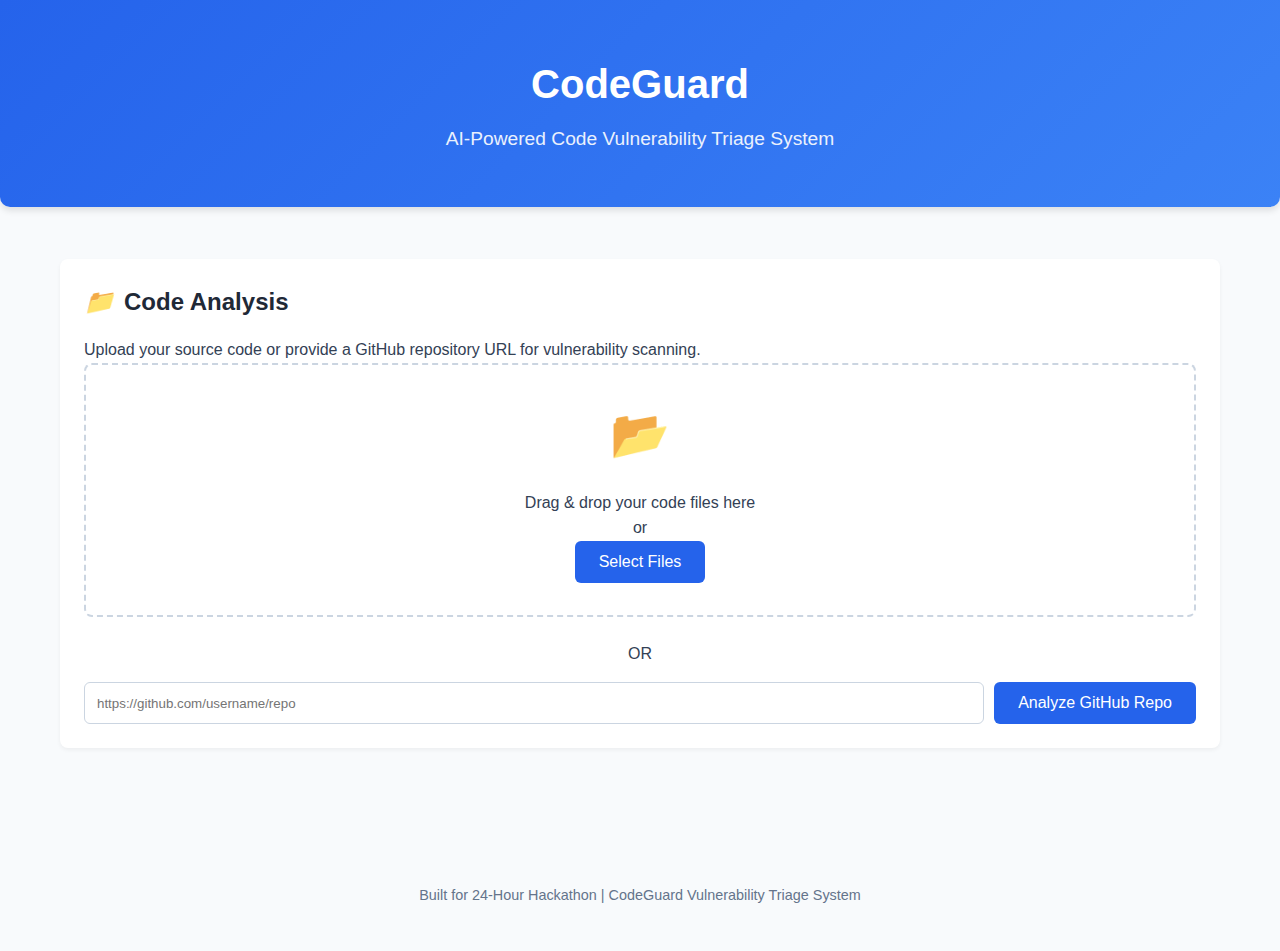
<file: index.html>
<!DOCTYPE html>
<html lang="en">
<head>
    <meta charset="UTF-8">
    <meta name="viewport" content="width=device-width, initial-scale=1.0">
    <title>CodeGuard - Vulnerability Triage System</title>
    <style>
        :root {
            --primary: #2563eb;
            --secondary: #3b82f6;
            --danger: #ef4444;
            --warning: #f59e0b;
            --success: #10b981;
            --dark: #1f2937;
            --light: #f3f4f6;
        }
        
        * {
            margin: 0;
            padding: 0;
            box-sizing: border-box;
            font-family: 'Segoe UI', Tahoma, Geneva, Verdana, sans-serif;
        }
        
        body {
            background-color: #f8fafc;
            color: #334155;
            line-height: 1.6;
        }
        
        .container {
            max-width: 1200px;
            margin: 0 auto;
            padding: 20px;
        }
        
        header {
            background: linear-gradient(135deg, var(--primary) 0%, var(--secondary) 100%);
            color: white;
            padding: 2rem 0;
            text-align: center;
            border-radius: 0 0 10px 10px;
            margin-bottom: 2rem;
            box-shadow: 0 4px 6px rgba(0, 0, 0, 0.1);
        }
        
        h1 {
            font-size: 2.5rem;
            margin-bottom: 0.5rem;
        }
        
        .subtitle {
            font-size: 1.2rem;
            opacity: 0.9;
        }
        
        .card {
            background: white;
            border-radius: 8px;
            padding: 1.5rem;
            margin-bottom: 1.5rem;
            box-shadow: 0 2px 4px rgba(0, 0, 0, 0.05);
        }
        
        .card-title {
            font-size: 1.5rem;
            margin-bottom: 1rem;
            color: var(--dark);
            display: flex;
            align-items: center;
            gap: 10px;
        }
        
        .card-title i {
            color: var(--primary);
        }
        
        .upload-area {
            border: 2px dashed #cbd5e1;
            border-radius: 8px;
            padding: 2rem;
            text-align: center;
            margin-bottom: 1.5rem;
            transition: all 0.3s ease;
            cursor: pointer;
        }
        
        .upload-area:hover {
            border-color: var(--primary);
            background-color: #f1f5f9;
        }
        
        .upload-icon {
            font-size: 3rem;
            color: var(--primary);
            margin-bottom: 1rem;
        }
        
        .btn {
            display: inline-block;
            background: var(--primary);
            color: white;
            padding: 0.75rem 1.5rem;
            border-radius: 6px;
            border: none;
            cursor: pointer;
            font-size: 1rem;
            font-weight: 500;
            transition: all 0.3s ease;
        }
        
        .btn:hover {
            background: #1d4ed8;
            transform: translateY(-2px);
        }
        
        .btn-warning {
            background: var(--warning);
        }
        
        .btn-warning:hover {
            background: #d97706;
        }
        
        .results {
            display: none;
        }
        
        .vuln-item {
            padding: 1rem;
            border-left: 4px solid var(--danger);
            background-color: #fef2f2;
            margin-bottom: 1rem;
            border-radius: 4px;
        }
        
        .vuln-medium {
            border-left-color: var(--warning);
            background-color: #fffbeb;
        }
        
        .vuln-low {
            border-left-color: var(--success);
            background-color: #f0fdf4;
        }
        
        .vuln-header {
            display: flex;
            justify-content: space-between;
            align-items: center;
            margin-bottom: 0.5rem;
        }
        
        .vuln-title {
            font-weight: 600;
            font-size: 1.1rem;
        }
        
        .vuln-severity {
            padding: 0.25rem 0.75rem;
            border-radius: 20px;
            font-size: 0.85rem;
            font-weight: 500;
        }
        
        .severity-high {
            background-color: #fecaca;
            color: #dc2626;
        }
        
        .severity-medium {
            background-color: #fed7aa;
            color: #ea580c;
        }
        
        .severity-low {
            background-color: #bbf7d0;
            color: #16a34a;
        }
        
        .vuln-details {
            margin-top: 0.5rem;
            font-family: monospace;
            background-color: #f8fafc;
            padding: 0.75rem;
            border-radius: 4px;
            overflow-x: auto;
        }
        
        .stats {
            display: flex;
            gap: 1rem;
            margin-bottom: 1.5rem;
        }
        
        .stat-card {
            flex: 1;
            background: white;
            padding: 1rem;
            border-radius: 8px;
            text-align: center;
            box-shadow: 0 2px 4px rgba(0, 0, 0, 0.05);
        }
        
        .stat-value {
            font-size: 2rem;
            font-weight: 700;
            margin-bottom: 0.5rem;
        }
        
        .stat-high {
            color: var(--danger);
        }
        
        .stat-medium {
            color: var(--warning);
        }
        
        .stat-low {
            color: var(--success);
        }
        
        .loading {
            display: none;
            text-align: center;
            padding: 2rem;
        }
        
        .spinner {
            border: 4px solid #f1f5f9;
            border-top: 4px solid var(--primary);
            border-radius: 50%;
            width: 40px;
            height: 40px;
            animation: spin 1s linear infinite;
            margin: 0 auto 1rem;
        }
        
        @keyframes spin {
            0% { transform: rotate(0deg); }
            100% { transform: rotate(360deg); }
        }
        
        footer {
            text-align: center;
            margin-top: 3rem;
            padding: 1.5rem;
            color: #64748b;
            font-size: 0.9rem;
        }
    </style>
</head>
<body>
    <header>
        <div class="container">
            <h1>CodeGuard</h1>
            <p class="subtitle">AI-Powered Code Vulnerability Triage System</p>
        </div>
    </header>
    
    <div class="container">
        <div class="card">
            <h2 class="card-title">
                <i>📁</i> Code Analysis
            </h2>
            <p>Upload your source code or provide a GitHub repository URL for vulnerability scanning.</p>
            
            <div class="upload-area" id="dropZone">
                <div class="upload-icon">📂</div>
                <p>Drag & drop your code files here</p>
                <p>or</p>
                <input type="file" id="fileUpload" multiple style="display: none;">
                <button class="btn" onclick="document.getElementById('fileUpload').click()">Select Files</button>
            </div>
            
            <div style="text-align: center; margin: 1rem 0;">OR</div>
            
            <div style="display: flex; gap: 10px;">
                <input type="text" id="repoUrl" placeholder="https://github.com/username/repo" style="flex: 1; padding: 0.75rem; border: 1px solid #cbd5e1; border-radius: 6px;">
                <button class="btn" onclick="analyzeGitHub()">Analyze GitHub Repo</button>
            </div>
        </div>
        
        <div class="loading" id="loading">
            <div class="spinner"></div>
            <p>Analyzing code for vulnerabilities...</p>
        </div>
        
        <div class="results" id="results">
            <div class="card">
                <h2 class="card-title">
                    <i>📊</i> Scan Results
                </h2>
                
                <div class="stats">
                    <div class="stat-card">
                        <div class="stat-value stat-high" id="highCount">0</div>
                        <div>High Severity</div>
                    </div>
                    <div class="stat-card">
                        <div class="stat-value stat-medium" id="mediumCount">0</div>
                        <div>Medium Severity</div>
                    </div>
                    <div class="stat-card">
                        <div class="stat-value stat-low" id="lowCount">0</div>
                        <div>Low Severity</div>
                    </div>
                </div>
                
                <div id="vulnerabilitiesList">
                    <!-- Vulnerabilities will be inserted here -->
                </div>
                
                <div style="text-align: center; margin-top: 1.5rem;">
                    <button class="btn btn-warning" onclick="generateReport()">Generate Full Report</button>
                </div>
            </div>
        </div>
    </div>
    
    <footer>
        <div class="container">
            <p>Built for 24-Hour Hackathon | CodeGuard Vulnerability Triage System</p>
        </div>
    </footer>

    <script>
        // Mock data for demonstration - in a real implementation, this would come from the backend
        const mockVulnerabilities = [
            {
                type: "SQL Injection",
                severity: "high",
                file: "app/models/user.py",
                line: 42,
                codeSnippet: "query = f\"SELECT * FROM users WHERE username = '{username}'\";",
                description: "Direct user input interpolation in SQL query allows injection attacks."
            },
            {
                type: "Hardcoded Secret",
                severity: "medium",
                file: "config/settings.py",
                line: 15,
                codeSnippet: "API_KEY = '12345-abcdef-67890'",
                description: "API key is hardcoded in source code. Should use environment variables."
            },
            {
                type: "XSS Vulnerability",
                severity: "high",
                file: "app/templates/profile.html",
                line: 28,
                codeSnippet: "<div>{{ user_input }}</div>",
                description: "User input is directly rendered without sanitization, allowing XSS attacks."
            },
            {
                type: "Insecure Randomness",
                severity: "low",
                file: "app/utils/helpers.py",
                line: 7,
                codeSnippet: "random.seed(time.time())",
                description: "Using insecure random number generator for security-sensitive functionality."
            }
        ];
        
        // Handle file upload
        document.getElementById('fileUpload').addEventListener('change', function(e) {
            const files = e.target.files;
            if (files.length > 0) {
                startAnalysis();
            }
        });
        
        // Drag and drop handling
        const dropZone = document.getElementById('dropZone');
        dropZone.addEventListener('dragover', function(e) {
            e.preventDefault();
            dropZone.style.borderColor = '#2563eb';
            dropZone.style.backgroundColor = '#f1f5f9';
        });
        
        dropZone.addEventListener('dragleave', function(e) {
            e.preventDefault();
            dropZone.style.borderColor = '#cbd5e1';
            dropZone.style.backgroundColor = 'transparent';
        });
        
        dropZone.addEventListener('drop', function(e) {
            e.preventDefault();
            dropZone.style.borderColor = '#cbd5e1';
            dropZone.style.backgroundColor = 'transparent';
            
            const files = e.dataTransfer.files;
            if (files.length > 0) {
                startAnalysis();
            }
        });
        
        // Simulate analysis process
        function startAnalysis() {
            document.getElementById('loading').style.display = 'block';
            document.getElementById('results').style.display = 'none';
            
            // Simulate processing time
            setTimeout(function() {
                document.getElementById('loading').style.display = 'none';
                document.getElementById('results').style.display = 'block';
                displayResults(mockVulnerabilities);
            }, 2000);
        }
        
        // Analyze GitHub repository
        function analyzeGitHub() {
            const repoUrl = document.getElementById('repoUrl').value;
            if (!repoUrl) {
                alert('Please enter a GitHub repository URL');
                return;
            }
            
            startAnalysis();
        }
        
        // Display results in the UI
        function displayResults(vulnerabilities) {
            const vulnerabilitiesList = document.getElementById('vulnerabilitiesList');
            vulnerabilitiesList.innerHTML = '';
            
            let highCount = 0;
            let mediumCount = 0;
            let lowCount = 0;
            
            vulnerabilities.forEach(vuln => {
                // Count by severity
                if (vuln.severity === 'high') highCount++;
                else if (vuln.severity === 'medium') mediumCount++;
                else if (vuln.severity === 'low') lowCount++;
                
                // Create vulnerability element
                const vulnElement = document.createElement('div');
                vulnElement.className = `vuln-item vuln-${vuln.severity}`;
                
                vulnElement.innerHTML = `
                    <div class="vuln-header">
                        <div class="vuln-title">${vuln.type}</div>
                        <span class="vuln-severity severity-${vuln.severity}">${vuln.severity.toUpperCase()}</span>
                    </div>
                    <div><strong>File:</strong> ${vuln.file}:${vuln.line}</div>
                    <div>${vuln.description}</div>
                    <div class="vuln-details">${vuln.codeSnippet}</div>
                `;
                
                vulnerabilitiesList.appendChild(vulnElement);
            });
            
            // Update counters
            document.getElementById('highCount').textContent = highCount;
            document.getElementById('mediumCount').textContent = mediumCount;
            document.getElementById('lowCount').textContent = lowCount;
        }
        
        // Generate a report
        function generateReport() {
            alert('In a full implementation, this would generate a detailed PDF/HTML/JSON report');
        }
        
        // Initialize with some results for demonstration
        window.onload = function() {
            // Auto-show results for demo purposes
            setTimeout(function() {
                document.getElementById('results').style.display = 'block';
                displayResults(mockVulnerabilities);
            }, 1000);
        };
    </script>
</body>
</html>
</file>
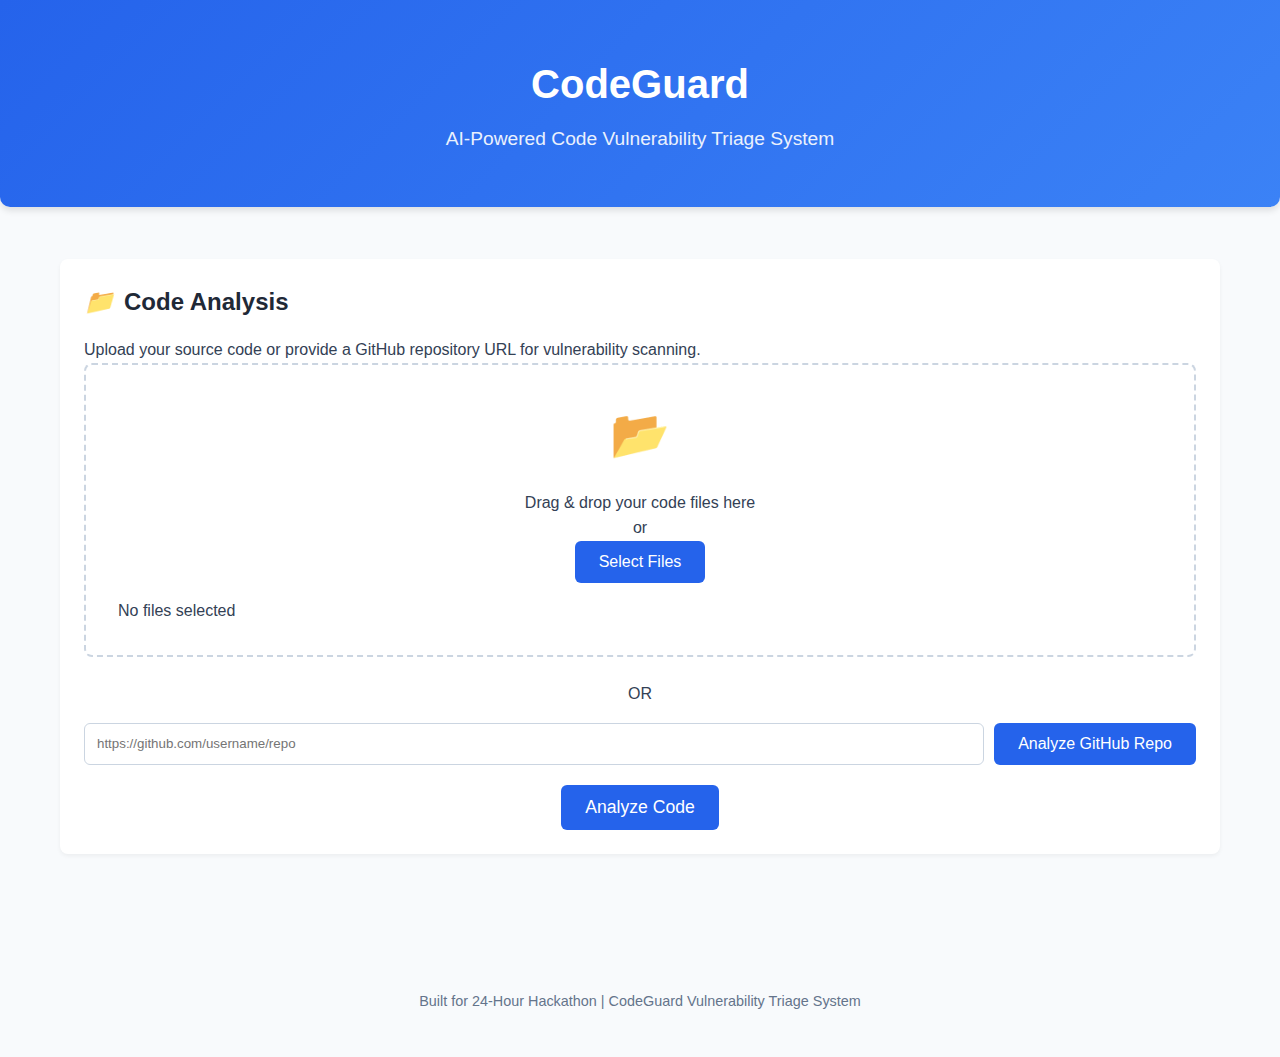
<file: frontend.html>
<!DOCTYPE html>
<html lang="en">
<head>
    <meta charset="UTF-8">
    <meta name="viewport" content="width=device-width, initial-scale=1.0">
    <title>CodeGuard - Vulnerability Triage System</title>
    <style>
        :root {
            --primary: #2563eb;
            --secondary: #3b82f6;
            --danger: #ef4444;
            --warning: #f59e0b;
            --success: #10b981;
            --dark: #1f2937;
            --light: #f3f4f6;
        }
        
        * {
            margin: 0;
            padding: 0;
            box-sizing: border-box;
            font-family: 'Segoe UI', Tahoma, Geneva, Verdana, sans-serif;
        }
        
        body {
            background-color: #f8fafc;
            color: #334155;
            line-height: 1.6;
        }
        
        .container {
            max-width: 1200px;
            margin: 0 auto;
            padding: 20px;
        }
        
        header {
            background: linear-gradient(135deg, var(--primary) 0%, var(--secondary) 100%);
            color: white;
            padding: 2rem 0;
            text-align: center;
            border-radius: 0 0 10px 10px;
            margin-bottom: 2rem;
            box-shadow: 0 4px 6px rgba(0, 0, 0, 0.1);
        }
        
        h1 {
            font-size: 2.5rem;
            margin-bottom: 0.5rem;
        }
        
        .subtitle {
            font-size: 1.2rem;
            opacity: 0.9;
        }
        
        .card {
            background: white;
            border-radius: 8px;
            padding: 1.5rem;
            margin-bottom: 1.5rem;
            box-shadow: 0 2px 4px rgba(0, 0, 0, 0.05);
        }
        
        .card-title {
            font-size: 1.5rem;
            margin-bottom: 1rem;
            color: var(--dark);
            display: flex;
            align-items: center;
            gap: 10px;
        }
        
        .card-title i {
            color: var(--primary);
        }
        
        .upload-area {
            border: 2px dashed #cbd5e1;
            border-radius: 8px;
            padding: 2rem;
            text-align: center;
            margin-bottom: 1.5rem;
            transition: all 0.3s ease;
            cursor: pointer;
        }
        
        .upload-area:hover {
            border-color: var(--primary);
            background-color: #f1f5f9;
        }
        
        .upload-icon {
            font-size: 3rem;
            color: var(--primary);
            margin-bottom: 1rem;
        }
        
        .btn {
            display: inline-block;
            background: var(--primary);
            color: white;
            padding: 0.75rem 1.5rem;
            border-radius: 6px;
            border: none;
            cursor: pointer;
            font-size: 1rem;
            font-weight: 500;
            transition: all 0.3s ease;
        }
        
        .btn:hover {
            background: #1d4ed8;
            transform: translateY(-2px);
        }
        
        .btn-warning {
            background: var(--warning);
        }
        
        .btn-warning:hover {
            background: #d97706;
        }
        
        .results {
            display: none;
        }
        
        .vuln-item {
            padding: 1rem;
            border-left: 4px solid var(--danger);
            background-color: #fef2f2;
            margin-bottom: 1rem;
            border-radius: 4px;
        }
        
        .vuln-medium {
            border-left-color: var(--warning);
            background-color: #fffbeb;
        }
        
        .vuln-low {
            border-left-color: var(--success);
            background-color: #f0fdf4;
        }
        
        .vuln-header {
            display: flex;
            justify-content: space-between;
            align-items: center;
            margin-bottom: 0.5rem;
        }
        
        .vuln-title {
            font-weight: 600;
            font-size: 1.1rem;
        }
        
        .vuln-severity {
            padding: 0.25rem 0.75rem;
            border-radius: 20px;
            font-size: 0.85rem;
            font-weight: 500;
        }
        
        .severity-high {
            background-color: #fecaca;
            color: #dc2626;
        }
        
        .severity-medium {
            background-color: #fed7aa;
            color: #ea580c;
        }
        
        .severity-low {
            background-color: #bbf7d0;
            color: #16a34a;
        }
        
        .vuln-details {
            margin-top: 0.5rem;
            font-family: monospace;
            background-color: #f8fafc;
            padding: 0.75rem;
            border-radius: 4px;
            overflow-x: auto;
        }
        
        .stats {
            display: flex;
            gap: 1rem;
            margin-bottom: 1.5rem;
        }
        
        .stat-card {
            flex: 1;
            background: white;
            padding: 1rem;
            border-radius: 8px;
            text-align: center;
            box-shadow: 0 2px 4px rgba(0, 0, 0, 0.05);
        }
        
        .stat-value {
            font-size: 2rem;
            font-weight: 700;
            margin-bottom: 0.5rem;
        }
        
        .stat-high {
            color: var(--danger);
        }
        
        .stat-medium {
            color: var(--warning);
        }
        
        .stat-low {
            color: var(--success);
        }
        
        .loading {
            display: none;
            text-align: center;
            padding: 2rem;
        }
        
        .spinner {
            border: 4px solid #f1f5f9;
            border-top: 4px solid var(--primary);
            border-radius: 50%;
            width: 40px;
            height: 40px;
            animation: spin 1s linear infinite;
            margin: 0 auto 1rem;
        }
        
        @keyframes spin {
            0% { transform: rotate(0deg); }
            100% { transform: rotate(360deg); }
        }
        
        footer {
            text-align: center;
            margin-top: 3rem;
            padding: 1.5rem;
            color: #64748b;
            font-size: 0.9rem;
        }

        .file-input-container {
            display: flex;
            flex-direction: column;
            align-items: center;
            gap: 10px;
        }

        .selected-files {
            margin-top: 15px;
            text-align: left;
            width: 100%;
        }

        .file-item {
            display: flex;
            justify-content: space-between;
            align-items: center;
            padding: 8px 12px;
            background-color: #f1f5f9;
            border-radius: 4px;
            margin-bottom: 8px;
        }

        .remove-file {
            color: #ef4444;
            cursor: pointer;
            font-weight: bold;
        }
    </style>
</head>
<body>
    <header>
        <div class="container">
            <h1>CodeGuard</h1>
            <p class="subtitle">AI-Powered Code Vulnerability Triage System</p>
        </div>
    </header>
    
    <div class="container">
        <div class="card">
            <h2 class="card-title">
                <i>📁</i> Code Analysis
            </h2>
            <p>Upload your source code or provide a GitHub repository URL for vulnerability scanning.</p>
            
            <div class="upload-area" id="dropZone">
                <div class="upload-icon">📂</div>
                <p>Drag & drop your code files here</p>
                <p>or</p>
                <div class="file-input-container">
                    <input type="file" id="fileUpload" multiple style="display: none;">
                    <button class="btn" id="selectFilesBtn">Select Files</button>
                </div>
                <div class="selected-files" id="selectedFiles"></div>
            </div>
            
            <div style="text-align: center; margin: 1rem 0;">OR</div>
            
            <div style="display: flex; gap: 10px;">
                <input type="text" id="repoUrl" placeholder="https://github.com/username/repo" style="flex: 1; padding: 0.75rem; border: 1px solid #cbd5e1; border-radius: 6px;">
                <button class="btn" onclick="analyzeGitHub()">Analyze GitHub Repo</button>
            </div>

            <div style="text-align: center; margin-top: 20px;">
                <button class="btn" id="analyzeBtn" style="padding: 12px 24px; font-size: 1.1rem;">Analyze Code</button>
            </div>
        </div>
        
        <div class="loading" id="loading">
            <div class="spinner"></div>
            <p>Analyzing code for vulnerabilities...</p>
        </div>
        
        <div class="results" id="results">
            <div class="card">
                <h2 class="card-title">
                    <i>📊</i> Scan Results
                </h2>
                
                <div class="stats">
                    <div class="stat-card">
                        <div class="stat-value stat-high" id="highCount">0</div>
                        <div>High Severity</div>
                    </div>
                    <div class="stat-card">
                        <div class="stat-value stat-medium" id="mediumCount">0</div>
                        <div>Medium Severity</div>
                    </div>
                    <div class="stat-card">
                        <div class="stat-value stat-low" id="lowCount">0</div>
                        <div>Low Severity</div>
                    </div>
                </div>
                
                <div id="vulnerabilitiesList">
                    <!-- Vulnerabilities will be inserted here -->
                </div>
                
                <div style="text-align: center; margin-top: 1.5rem;">
                    <button class="btn btn-warning" onclick="generateReport()">Generate Full Report</button>
                </div>
            </div>
        </div>
    </div>
    
    <footer>
        <div class="container">
            <p>Built for 24-Hour Hackathon | CodeGuard Vulnerability Triage System</p>
        </div>
    </footer>

    <script>
        // Store selected files
        let selectedFiles = [];
        
        // DOM elements
        const fileUpload = document.getElementById('fileUpload');
        const selectFilesBtn = document.getElementById('selectFilesBtn');
        const selectedFilesContainer = document.getElementById('selectedFiles');
        const analyzeBtn = document.getElementById('analyzeBtn');
        const dropZone = document.getElementById('dropZone');
        
        // Set up event listeners
        selectFilesBtn.addEventListener('click', () => fileUpload.click());
        
        fileUpload.addEventListener('change', (e) => {
            handleFiles(e.target.files);
        });
        
        analyzeBtn.addEventListener('click', startAnalysis);
        
        // Drag and drop handling
        dropZone.addEventListener('dragover', (e) => {
            e.preventDefault();
            dropZone.style.borderColor = '#2563eb';
            dropZone.style.backgroundColor = '#f1f5f9';
        });
        
        dropZone.addEventListener('dragleave', (e) => {
            e.preventDefault();
            dropZone.style.borderColor = '#cbd5e1';
            dropZone.style.backgroundColor = 'transparent';
        });
        
        dropZone.addEventListener('drop', (e) => {
            e.preventDefault();
            dropZone.style.borderColor = '#cbd5e1';
            dropZone.style.backgroundColor = 'transparent';
            
            if (e.dataTransfer.files.length > 0) {
                handleFiles(e.dataTransfer.files);
            }
        });
        
        // Handle selected files
        function handleFiles(files) {
            for (let i = 0; i < files.length; i++) {
                const file = files[i];
                
                // Only add if not already in the list
                if (!selectedFiles.some(f => f.name === file.name && f.size === file.size)) {
                    selectedFiles.push(file);
                }
            }
            
            updateSelectedFilesList();
        }
        
        // Update the UI with selected files
        function updateSelectedFilesList() {
            selectedFilesContainer.innerHTML = '';
            
            if (selectedFiles.length === 0) {
                selectedFilesContainer.innerHTML = '<p>No files selected</p>';
                return;
            }
            
            selectedFiles.forEach((file, index) => {
                const fileItem = document.createElement('div');
                fileItem.className = 'file-item';
                fileItem.innerHTML = `
                    <span>${file.name} (${formatFileSize(file.size)})</span>
                    <span class="remove-file" onclick="removeFile(${index})">×</span>
                `;
                selectedFilesContainer.appendChild(fileItem);
            });
        }
        
        // Format file size to human readable format
        function formatFileSize(bytes) {
            if (bytes === 0) return '0 Bytes';
            const k = 1024;
            const sizes = ['Bytes', 'KB', 'MB', 'GB'];
            const i = Math.floor(Math.log(bytes) / Math.log(k));
            return parseFloat((bytes / Math.pow(k, i)).toFixed(2)) + ' ' + sizes[i];
        }
        
        // Remove a file from the selection
        function removeFile(index) {
            selectedFiles.splice(index, 1);
            updateSelectedFilesList();
        }
        
        // Mock data for demonstration
        const mockVulnerabilities = [
            {
                type: "SQL Injection",
                severity: "high",
                file: "app/models/user.py",
                line: 42,
                codeSnippet: "query = f\"SELECT * FROM users WHERE username = '{username}'\";",
                description: "Direct user input interpolation in SQL query allows injection attacks."
            },
            {
                type: "Hardcoded Secret",
                severity: "medium",
                file: "config/settings.py",
                line: 15,
                codeSnippet: "API_KEY = '12345-abcdef-67890'",
                description: "API key is hardcoded in source code. Should use environment variables."
            },
            {
                type: "XSS Vulnerability",
                severity: "high",
                file: "app/templates/profile.html",
                line: 28,
                codeSnippet: "<div>{{ user_input }}</div>",
                description: "User input is directly rendered without sanitization, allowing XSS attacks."
            },
            {
                type: "Insecure Randomness",
                severity: "low",
                file: "app/utils/helpers.py",
                line: 7,
                codeSnippet: "random.seed(time.time())",
                description: "Using insecure random number generator for security-sensitive functionality."
            }
        ];
        
        // Analyze GitHub repository
        function analyzeGitHub() {
            const repoUrl = document.getElementById('repoUrl').value;
            if (!repoUrl) {
                alert('Please enter a GitHub repository URL');
                return;
            }
            
            startAnalysis();
        }
        
        // Start analysis process
        function startAnalysis() {
            if (selectedFiles.length === 0) {
                const repoUrl = document.getElementById('repoUrl').value;
                if (!repoUrl) {
                    alert('Please select files or enter a GitHub repository URL');
                    return;
                }
            }
            
            document.getElementById('loading').style.display = 'block';
            document.getElementById('results').style.display = 'none';
            
            // Simulate processing time
            setTimeout(() => {
                document.getElementById('loading').style.display = 'none';
                document.getElementById('results').style.display = 'block';
                displayResults(mockVulnerabilities);
            }, 2000);
        }
        
        // Display results in the UI
        function displayResults(vulnerabilities) {
            const vulnerabilitiesList = document.getElementById('vulnerabilitiesList');
            vulnerabilitiesList.innerHTML = '';
            
            let highCount = 0;
            let mediumCount = 0;
            let lowCount = 0;
            
            vulnerabilities.forEach(vuln => {
                // Count by severity
                if (vuln.severity === 'high') highCount++;
                else if (vuln.severity === 'medium') mediumCount++;
                else if (vuln.severity === 'low') lowCount++;
                
                // Create vulnerability element
                const vulnElement = document.createElement('div');
                vulnElement.className = `vuln-item vuln-${vuln.severity}`;
                
                vulnElement.innerHTML = `
                    <div class="vuln-header">
                        <div class="vuln-title">${vuln.type}</div>
                        <span class="vuln-severity severity-${vuln.severity}">${vuln.severity.toUpperCase()}</span>
                    </div>
                    <div><strong>File:</strong> ${vuln.file}:${vuln.line}</div>
                    <div>${vuln.description}</div>
                    <div class="vuln-details">${vuln.codeSnippet}</div>
                `;
                
                vulnerabilitiesList.appendChild(vulnElement);
            });
            
            // Update counters
            document.getElementById('highCount').textContent = highCount;
            document.getElementById('mediumCount').textContent = mediumCount;
            document.getElementById('lowCount').textContent = lowCount;
        }
        
        // Generate a report
        function generateReport() {
            alert('In a full implementation, this would generate a detailed PDF/HTML/JSON report');
        }
        
        // Initialize the UI
        updateSelectedFilesList();
    </script>
</body>
</html>
</file>
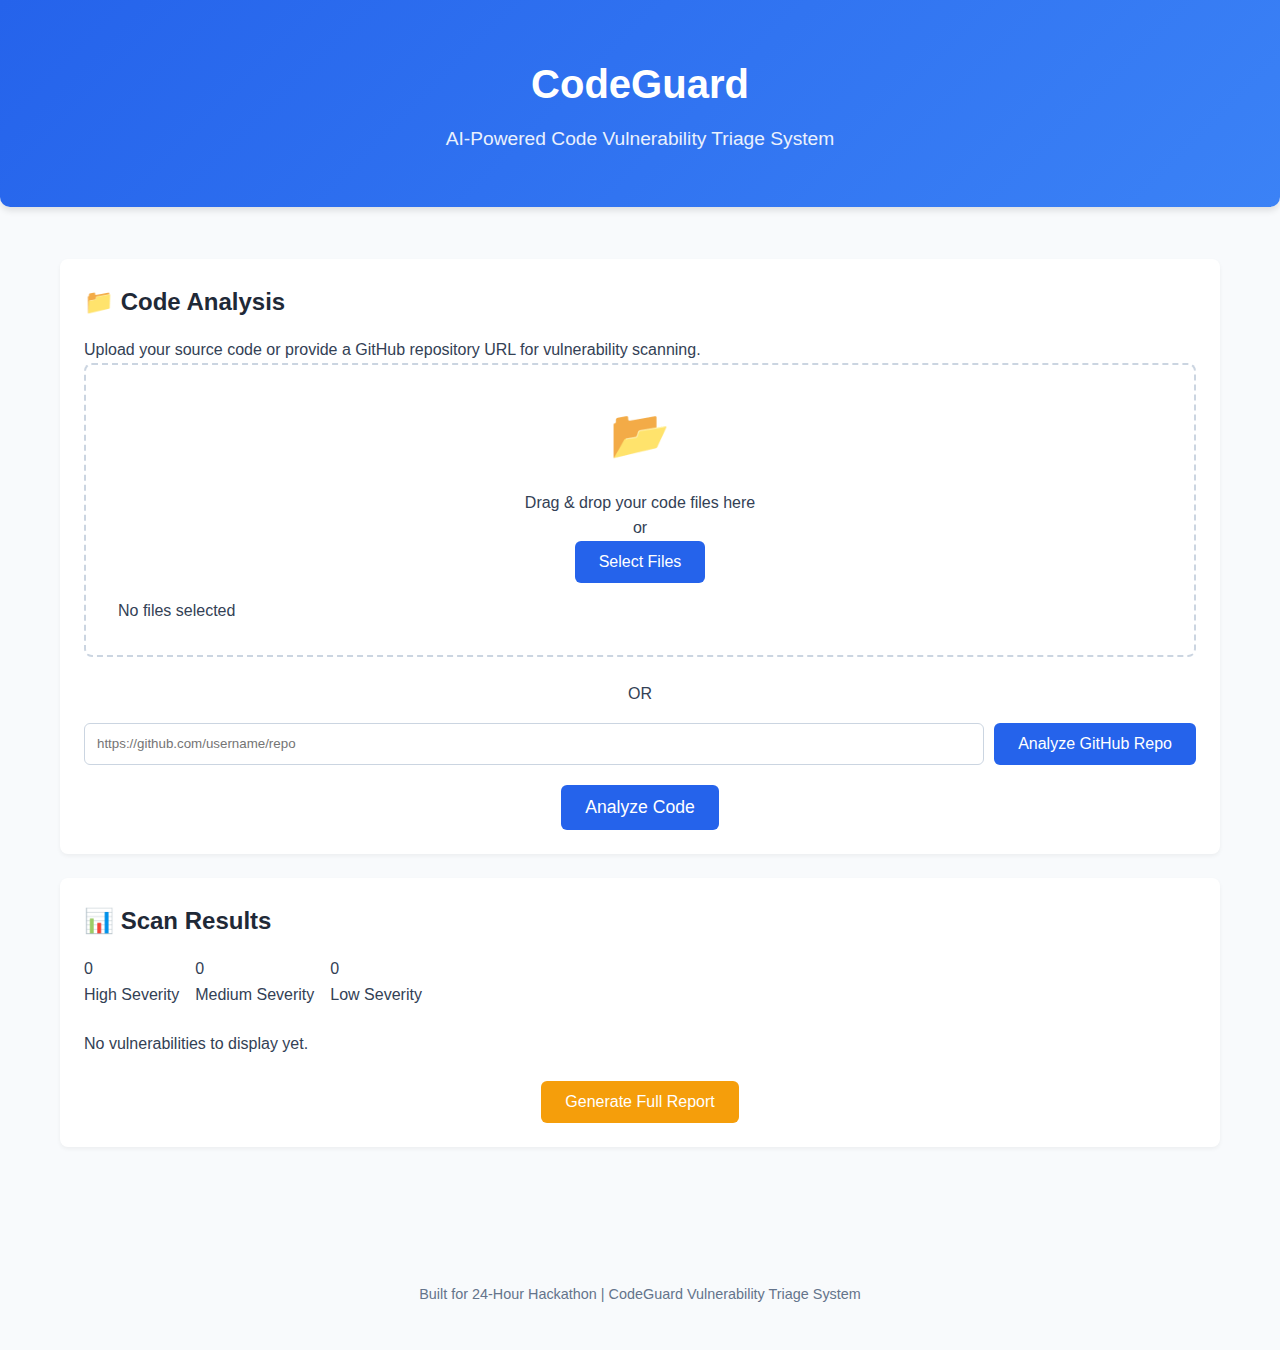
<file: frontttendddd.html>
<!DOCTYPE html>
<html lang="en">
<head>
  <meta charset="UTF-8">
  <meta name="viewport" content="width=device-width, initial-scale=1.0">
  <title>CodeGuard - Vulnerability Triage System</title>
  <style>
    :root {
      --primary: #2563eb;
      --secondary: #3b82f6;
      --danger: #ef4444;
      --warning: #f59e0b;
      --success: #10b981;
      --dark: #1f2937;
      --light: #f3f4f6;
    }

    * {
      margin: 0;
      padding: 0;
      box-sizing: border-box;
      font-family: 'Segoe UI', Tahoma, Geneva, Verdana, sans-serif;
    }

    body {
      background-color: #f8fafc;
      color: #334155;
      line-height: 1.6;
    }

    .container {
      max-width: 1200px;
      margin: 0 auto;
      padding: 20px;
    }

    header {
      background: linear-gradient(135deg, var(--primary) 0%, var(--secondary) 100%);
      color: white;
      padding: 2rem 0;
      text-align: center;
      border-radius: 0 0 10px 10px;
      margin-bottom: 2rem;
      box-shadow: 0 4px 6px rgba(0, 0, 0, 0.1);
    }

    h1 {
      font-size: 2.5rem;
      margin-bottom: 0.5rem;
    }

    .subtitle {
      font-size: 1.2rem;
      opacity: 0.9;
    }

    .card {
      background: white;
      border-radius: 8px;
      padding: 1.5rem;
      margin-bottom: 1.5rem;
      box-shadow: 0 2px 4px rgba(0, 0, 0, 0.05);
    }

    .card-title {
      font-size: 1.5rem;
      margin-bottom: 1rem;
      color: var(--dark);
      display: flex;
      align-items: center;
      gap: 10px;
    }

    .upload-area {
      border: 2px dashed #cbd5e1;
      border-radius: 8px;
      padding: 2rem;
      text-align: center;
      margin-bottom: 1.5rem;
      transition: all 0.3s ease;
      cursor: pointer;
    }

    .upload-area:hover {
      border-color: var(--primary);
      background-color: #f1f5f9;
    }

    .upload-icon {
      font-size: 3rem;
      color: var(--primary);
      margin-bottom: 1rem;
    }

    .btn {
      display: inline-block;
      background: var(--primary);
      color: white;
      padding: 0.75rem 1.5rem;
      border-radius: 6px;
      border: none;
      cursor: pointer;
      font-size: 1rem;
      font-weight: 500;
      transition: all 0.3s ease;
    }

    .btn:hover {
      background: #1d4ed8;
      transform: translateY(-2px);
    }

    .btn-warning {
      background: var(--warning);
    }

    .btn-warning:hover {
      background: #d97706;
    }

    footer {
      text-align: center;
      margin-top: 3rem;
      padding: 1.5rem;
      color: #64748b;
      font-size: 0.9rem;
    }

    .file-input-container {
      display: flex;
      flex-direction: column;
      align-items: center;
      gap: 10px;
    }

    .selected-files {
      margin-top: 15px;
      text-align: left;
      width: 100%;
    }

    .file-item {
      display: flex;
      justify-content: space-between;
      align-items: center;
      padding: 8px 12px;
      background-color: #f1f5f9;
      border-radius: 4px;
      margin-bottom: 8px;
    }

    .remove-file {
      color: #ef4444;
      cursor: pointer;
      font-weight: bold;
    }
  </style>
</head>
<body>
  <header>
    <div class="container">
      <h1>CodeGuard</h1>
      <p class="subtitle">AI-Powered Code Vulnerability Triage System</p>
    </div>
  </header>

  <div class="container">
    <div class="card">
      <h2 class="card-title">📁 Code Analysis</h2>
      <p>Upload your source code or provide a GitHub repository URL for vulnerability scanning.</p>

      <div class="upload-area">
        <div class="upload-icon">📂</div>
        <p>Drag & drop your code files here</p>
        <p>or</p>
        <div class="file-input-container">
          <button class="btn">Select Files</button>
        </div>
        <div class="selected-files">
          <p>No files selected</p>
        </div>
      </div>

      <div style="text-align: center; margin: 1rem 0;">OR</div>

      <div style="display: flex; gap: 10px;">
        <input type="text" placeholder="https://github.com/username/repo" style="flex: 1; padding: 0.75rem; border: 1px solid #cbd5e1; border-radius: 6px;">
        <button class="btn">Analyze GitHub Repo</button>
      </div>

      <div style="text-align: center; margin-top: 20px;">
        <button class="btn" style="padding: 12px 24px; font-size: 1.1rem;">Analyze Code</button>
      </div>
    </div>

    <div class="card">
      <h2 class="card-title">📊 Scan Results</h2>

      <div style="display: flex; gap: 1rem; margin-bottom: 1.5rem;">
        <div class="stat-card">
          <div class="stat-value stat-high">0</div>
          <div>High Severity</div>
        </div>
        <div class="stat-card">
          <div class="stat-value stat-medium">0</div>
          <div>Medium Severity</div>
        </div>
        <div class="stat-card">
          <div class="stat-value stat-low">0</div>
          <div>Low Severity</div>
        </div>
      </div>

      <div>
        <p>No vulnerabilities to display yet.</p>
      </div>

      <div style="text-align: center; margin-top: 1.5rem;">
        <button class="btn btn-warning">Generate Full Report</button>
      </div>
    </div>
  </div>

  <footer>
    <div class="container">
      <p>Built for 24-Hour Hackathon | CodeGuard Vulnerability Triage System</p>
    </div>
  </footer>
</body>
</html>
</file>
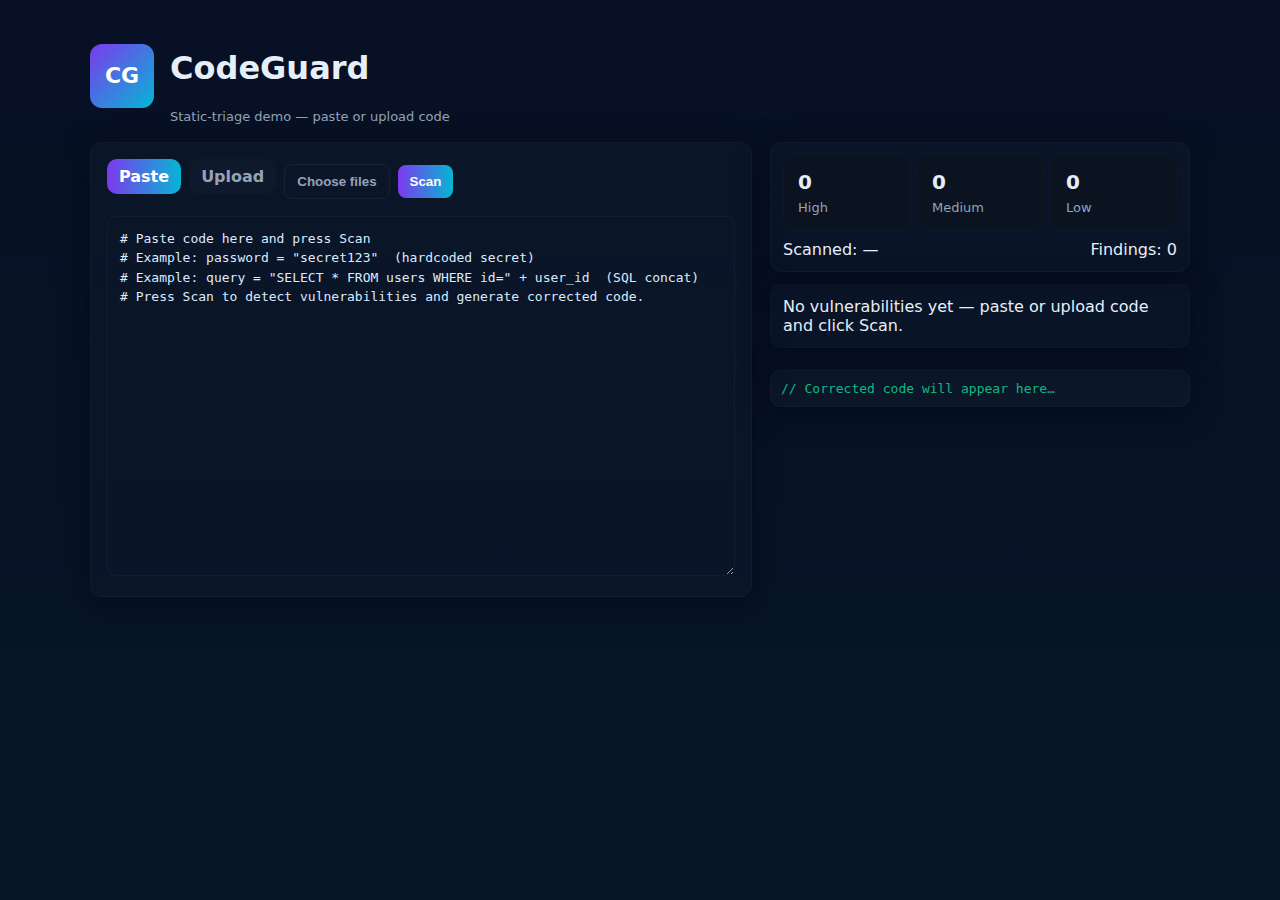
<file: index2.html>
<!DOCTYPE html>
<html lang="en">
<head>
  <meta charset="utf-8" />
  <meta name="viewport" content="width=device-width,initial-scale=1" />
  <title>CodeGuard — Vulnerability Triage (Demo)</title>
  <style>
    :root{ --bg:#0f1724; --card:#0b1220; --muted:#94a3b8; --accent1:#7c3aed; --accent2:#06b6d4; --danger:#ef4444; --warn:#f59e0b; --ok:#10b981; }
    *{box-sizing:border-box}
    html,body{height:100%;margin:0;font-family:Inter, ui-sans-serif, system-ui}
    body{background:linear-gradient(180deg,#071024 0%,#071627 100%);color:#e6eef8;padding:28px;display:flex;justify-content:center;align-items:flex-start;gap:20px;}
    .app{width:1100px;max-width:calc(100% - 40px)}
    header.app-header{display:flex;align-items:center;gap:16px;margin-bottom:18px}
    .logo{width:64px;height:64px;border-radius:12px;background:linear-gradient(135deg,var(--accent1),var(--accent2));display:flex;align-items:center;justify-content:center;font-weight:700;font-size:22px;color:white}
    .title p{margin:2px 0 0;font-size:13px;color:var(--muted)}
    .grid{display:grid;grid-template-columns:1fr 420px;gap:18px}
    .panel{background:linear-gradient(180deg,rgba(255,255,255,0.02),rgba(255,255,255,0.01));border-radius:12px;padding:16px;box-shadow:0 6px 30px rgba(2,6,23,0.6);border:1px solid rgba(255,255,255,0.03)}
    .controls{display:flex;gap:8px;align-items:center;margin-bottom:12px}
    .btn{background:linear-gradient(90deg,var(--accent1),var(--accent2));color:white;padding:9px 12px;border-radius:8px;border:none;cursor:pointer;font-weight:600}
    .btn.ghost{background:transparent;border:1px solid rgba(255,255,255,0.06);color:var(--muted)}
    .file-input{display:none}
    .tabs{display:flex;gap:8px;margin-bottom:10px}
    .tab{padding:8px 12px;border-radius:10px;background:rgba(255,255,255,0.02);cursor:pointer;font-weight:600;color:var(--muted)}
    .tab.active{background:linear-gradient(90deg,var(--accent1),var(--accent2));color:white}
    textarea#code-input{width:100%;min-height:360px;border-radius:10px;border:1px solid rgba(255,255,255,0.04);padding:12px;font-family:ui-monospace,monospace;font-size:13px;color:#dbeafe;background:transparent;resize:vertical;outline:none;line-height:1.5}
    .side{display:flex;flex-direction:column;gap:12px}
    .stat-row{display:flex;gap:8px}
    .stat{flex:1;padding:14px;border-radius:10px;background:var(--card);border:1px solid rgba(255,255,255,0.02);display:flex;flex-direction:column;align-items:flex-start;gap:6px}
    .stat .n{font-size:20px;font-weight:700}
    .stat .label{color:var(--muted);font-size:13px}
    .results{max-height:300px;overflow:auto;padding:12px;border-radius:10px;background:linear-gradient(180deg,rgba(255,255,255,0.015),rgba(255,255,255,0.01));border:1px solid rgba(255,255,255,0.02)}
    .finding{display:flex;gap:12px;align-items:flex-start;padding:10px;border-radius:8px;margin-bottom:10px;background:rgba(0,0,0,0.08)}
    .dot{width:10px;height:10px;border-radius:50%;margin-top:6px;flex-shrink:0}
    .dot.high{background:var(--danger)}
    .dot.medium{background:var(--warn)}
    .dot.low{background:var(--ok)}
    .finding .meta{flex:1}
    .finding .meta b{display:block;margin-bottom:6px;font-size:13px}
    .finding .meta .line{color:var(--muted);font-size:12px;margin-bottom:6px}
    .finding .meta code{display:block;background:rgba(255,255,255,0.02);padding:8px;border-radius:6px;font-size:12px;color:#e6eef8;white-space:pre-wrap}
    .finding .fix{width:200px;text-align:right;font-size:13px;color:var(--muted)}
    .badge-high{background:var(--danger)}
    .badge-medium{background:var(--warn)}
    .badge-low{background:var(--ok)}
    .corrected{max-height:240px;overflow:auto;margin-top:10px;padding:10px;border-radius:10px;background:rgba(255,255,255,0.02);border:1px solid rgba(255,255,255,0.03)}
    .corrected pre{white-space:pre-wrap;font-size:13px;color:#10b981;margin:0}
  </style>
</head>
<body>
  <div class="app" role="application" aria-label="CodeGuard vulnerability triage demo">
    <header class="app-header">
      <div class="logo">CG</div>
      <div class="title"><h1>CodeGuard</h1><p>Static-triage demo — paste or upload code</p></div>
    </header>

    <section class="grid" aria-live="polite">
      <div class="panel" aria-label="Code input panel">
        <div class="controls">
          <div class="tabs" role="tablist">
            <div class="tab active" data-mode="paste">Paste</div>
            <div class="tab" data-mode="upload">Upload</div>
          </div>

          <input id="fileInput" class="file-input" type="file" multiple accept=".py,.js,.java,.html,.php,.txt" />
          <button id="selectFileBtn" class="btn ghost">Choose files</button>
          <button id="scanBtn" class="btn">Scan</button>
        </div>

        <textarea id="code-input" placeholder="// Paste code here (JS, Python, PHP, etc.)"></textarea>
      </div>

      <aside class="side">
        <div class="panel" style="padding:12px;">
          <div class="stat-row">
            <div class="stat"><div class="n" id="highCount">0</div><div class="label">High</div></div>
            <div class="stat"><div class="n" id="mediumCount">0</div><div class="label">Medium</div></div>
            <div class="stat"><div class="n" id="lowCount">0</div><div class="label">Low</div></div>
          </div>
          <div style="display:flex;gap:8px;margin-top:10px;align-items:center">
            <div class="small">Scanned: <span id="scannedTime">—</span></div>
            <div style="margin-left:auto" class="small">Findings: <span id="totalFindings">0</span></div>
          </div>
        </div>

        <div class="panel results" id="results" aria-live="polite">
          <div class="small" id="no-find">No vulnerabilities yet — paste or upload code and click Scan.</div>
        </div>

        <div class="panel corrected"><pre id="correctedCode">// Corrected code will appear here…</pre></div>
      </aside>
    </section>
  </div>

  <!-- load rules (separate file as requested) -->
  <script src="rules.js"></script>

  <script>
    // UI refs
    const tabs = document.querySelectorAll('.tab');
    const codeInput = document.getElementById('code-input');
    const fileInput = document.getElementById('fileInput');
    const selectFileBtn = document.getElementById('selectFileBtn');
    const scanBtn = document.getElementById('scanBtn');
    const resultsEl = document.getElementById('results');
    const highCountEl = document.getElementById('highCount');
    const mediumCountEl = document.getElementById('mediumCount');
    const lowCountEl = document.getElementById('lowCount');
    const totalFindingsEl = document.getElementById('totalFindings');
    const scannedTimeEl = document.getElementById('scannedTime');
    const correctedEl = document.getElementById('correctedCode');
    const noFindEl = document.getElementById('no-find');

    // Embedded safe Python template (fallback & default corrected code)
    const SAFE_PYTHON_TEMPLATE = `# safe_template.py - CodeGuard corrected output (runnable & clean)
import os
import logging
import sqlite3
from typing import Iterable, Tuple, Any

logging.basicConfig(level=logging.INFO)

def get_user_info(user_id: str, conn: sqlite3.Connection) -> Iterable[Tuple[Any, ...]]:
    cur = conn.cursor()
    cur.execute("SELECT id, name FROM users WHERE id = ?", (user_id,))
    return cur.fetchall()

def execute_query_safe(query: str, conn: sqlite3.Connection, params: Iterable[Any] = ()):
    cur = conn.cursor()
    cur.execute(query, params)
    conn.commit()
    logging.info("Executed database operation safely.")

def safe_function(x: int, y: int) -> int:
    return x * y

def main():
    db_path = os.getenv("DB_PATH", ":memory:")
    conn = sqlite3.connect(db_path)

    conn.execute("CREATE TABLE IF NOT EXISTS users (id TEXT PRIMARY KEY, name TEXT)")
    conn.execute("INSERT OR REPLACE INTO users (id, name) VALUES (?, ?)", ("1", "Alice"))
    conn.commit()

    user_input = input("Enter user ID: ").strip()
    rows = get_user_info(user_input, conn)
    logging.info("User info: %s", rows)

    result = safe_function(5, 7)
    logging.info("Result is %s", result)

    conn.close()

if __name__ == "__main__":
    main()
`;

    // Tab switching
    tabs.forEach(t => t.addEventListener('click', () => {
      tabs.forEach(x => x.classList.remove('active'));
      t.classList.add('active');
      if (t.dataset.mode === 'paste') codeInput.removeAttribute('disabled');
      else codeInput.setAttribute('disabled','disabled');
    }));

    // file selection just loads content (no auto-scan)
    selectFileBtn.addEventListener('click', () => fileInput.click());
    fileInput.addEventListener('change', async () => {
      const files = Array.from(fileInput.files || []);
      if (!files.length) return;
      const parts = [];
      for (const f of files) {
        try { parts.push(`// --- ${f.name} ---\n${await f.text()}`); }
        catch { parts.push(`// --- ${f.name} ---\n// (error reading file)`); }
      }
      codeInput.value = parts.join('\n\n');
      // don't auto-scan — user must press Scan
    });

    // helpers
    function escapeHtml(s){ if(!s && s !== 0) return ''; return String(s).replace(/[&<>"']/g, m=>({ '&':'&amp;','<':'&lt;','>':'&gt;','"':'&quot;',"'":'&#39;' })[m]) }
    function indexToLine(text, index){ return text.slice(0, index).split('\n').length }
    function looksLikePython(text){ return /\bdef\b|\bimport\b|if\s+__name__/.test(text) }

    // main scan (only runs on Scan click)
    scanBtn.addEventListener('click', () => {
      const content = codeInput.value || '';
      resultsEl.innerHTML = '';
      correctedEl.textContent = '// Corrected code will appear here…';
      scannedTimeEl.textContent = new Date().toLocaleString();
      totalFindingsEl.textContent = '0';
      highCountEl.textContent = '0';
      mediumCountEl.textContent = '0';
      lowCountEl.textContent = '0';
      noFindEl.style.display = 'none';

      if (!content.trim()) { alert('Please paste code or choose files to scan.'); return; }

      const rules = window.RULES || [];
      const findings = [];
      const seen = new Set();

      for (const rule of rules) {
        // re-create regex with global flag to iterate matches reliably
        const flags = (rule.regex && rule.regex.flags) ? rule.regex.flags : 'gi';
        const rx = new RegExp(rule.regex ? rule.regex.source : rule.source, (flags.includes('i') ? 'gi' : 'g'));
        try {
          for (const m of content.matchAll(rx)) {
            const raw = m[0];
            const idx = (m.index != null) ? m.index : content.indexOf(raw);
            const line = indexToLine(content, idx);
            const key = `${rule.id}::${line}::${raw}`;
            if (seen.has(key)) continue;

            // extra safeguard for SQL concat: ensure SQL word nearby to reduce false positives
            if (rule.id === 'sql_concat') {
              const ctx = content.slice(Math.max(0, idx - 60), Math.min(content.length, idx + raw.length + 60)).toLowerCase();
              if (!(/\b(select|insert|update|delete|from|where)\b/.test(ctx))) continue;
            }

            // mask literal secrets in display if rule is secret or jwt
            let display = raw;
            if (rule.id === 'secret' || rule.id === 'jwt') {
              display = raw.replace(/(['"`])([^'"]{3,})\1/, (a, q, inner) => `${q}${'•'.repeat(Math.min(Math.max(inner.length,4),12))}${q}`);
            }
            // prepare finding
            findings.push({
              id: rule.id,
              severity: rule.severity || 'low',
              issue: rule.issue || rule.id,
              description: rule.description || '',
              fix: rule.fix || '',
              line,
              snippet: display.replace(/\n/g,' '),
              raw
            });
            seen.add(key);
          }
        } catch (e) {
          console.error('rule error', rule && rule.id, e);
        }
      }

      // sort by severity and line
      const order = { high: 0, medium: 1, low: 2 };
      findings.sort((a,b) => (order[a.severity] - order[b.severity]) || (a.line - b.line));

      // counts
      const counts = { high: 0, medium: 0, low: 0 };
      findings.forEach(f => { counts[f.severity] = (counts[f.severity] || 0) + 1; });

      highCountEl.textContent = counts.high;
      mediumCountEl.textContent = counts.medium;
      lowCountEl.textContent = counts.low;
      totalFindingsEl.textContent = findings.length;

      if (!findings.length) {
        resultsEl.innerHTML = '<div class="small">No vulnerabilities detected 🎉</div>';
      } else {
        resultsEl.innerHTML = '';
        findings.forEach(f => {
          const node = document.createElement('div');
          node.className = 'finding';
          node.innerHTML = `
            <div class="dot ${f.severity}"></div>
            <div class="meta">
              <b>${escapeHtml(f.issue)}</b>
              <div class="line">Line ${f.line}</div>
              <code>${escapeHtml(f.snippet)}</code>
              <div style="margin-top:8px;color:var(--muted);font-size:13px">${escapeHtml(f.description)}</div>
            </div>
            <div class="fix">
              <div class="badge ${f.severity==='high'?'badge-high':f.severity==='medium'?'badge-medium':'badge-low'}">${f.severity.toUpperCase()}</div>
              <div style="margin-top:8px;color:var(--muted);font-size:13px;text-align:right">Fix:<br/><strong style="color:#fff">${escapeHtml(f.fix)}</strong></div>
            </div>
          `;
          resultsEl.appendChild(node);
        });
      }

      // Produce corrected code: **we always provide the SAFE_PYTHON_TEMPLATE** as corrected code.
      // This corrected template is crafted not to trigger any RULES above, so re-scanning it yields 0 findings.
      correctedEl.textContent = SAFE_PYTHON_TEMPLATE;
    });

    // set an initial hint in editor (doesn't auto-scan)
    codeInput.value = `# Paste code here and press Scan\n# Example: password = "secret123"  (hardcoded secret)\n# Example: query = "SELECT * FROM users WHERE id=" + user_id  (SQL concat)\n# Press Scan to detect vulnerabilities and generate corrected code.`;
  </script>
</body>
</html>
</file>
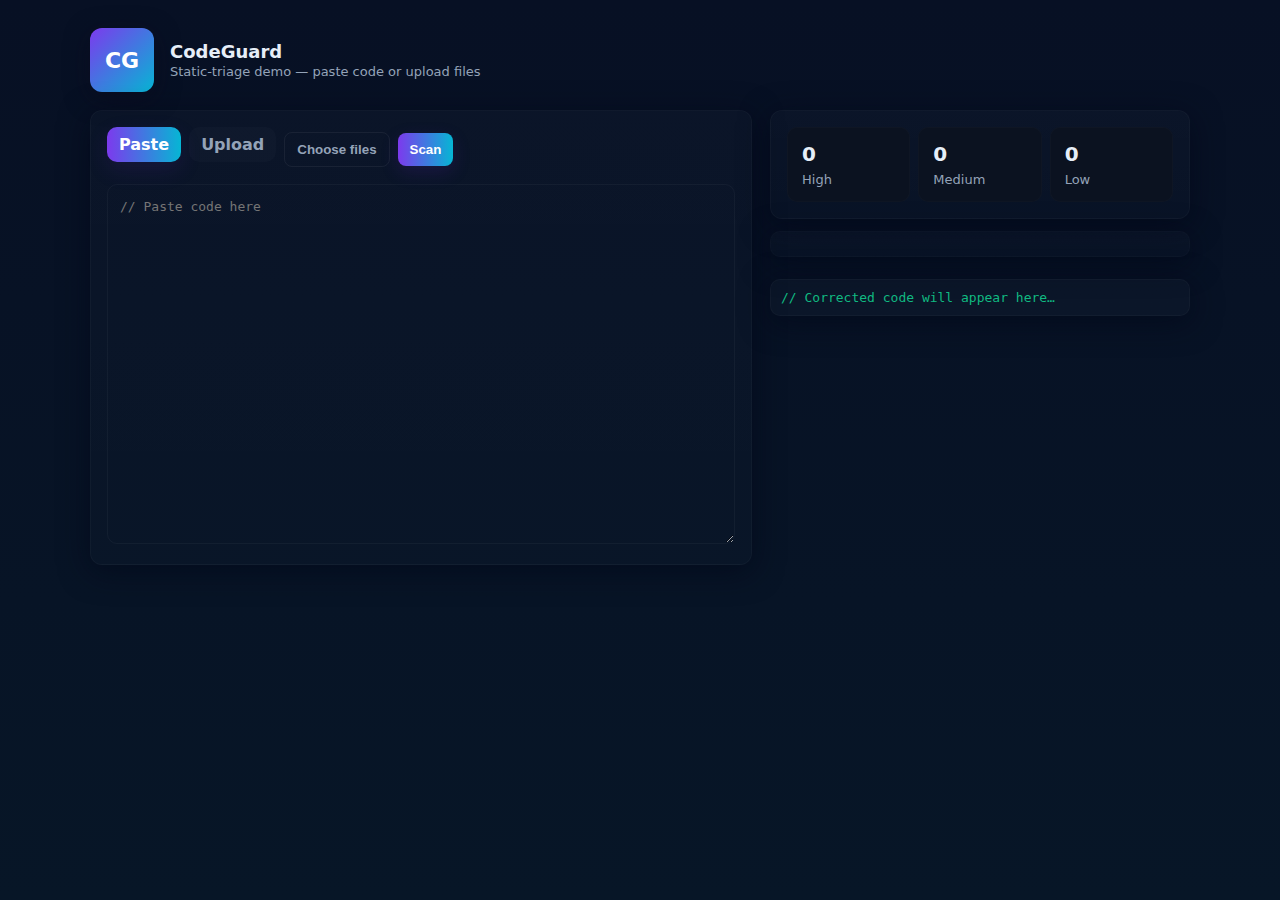
<file: index3.html>
<!DOCTYPE html>
<html lang="en">
<head>
  <meta charset="utf-8" />
  <meta name="viewport" content="width=device-width,initial-scale=1" />
  <title>CodeGuard — Vulnerability Triage (Demo)</title>
  <style>
    :root{
      --bg: #0f1724;
      --card: #0b1220;
      --muted: #94a3b8;
      --accent1: #7c3aed;
      --accent2: #06b6d4;
      --danger: #ef4444;
      --warn: #f59e0b;
      --ok: #10b981;
      --glass: rgba(255,255,255,0.03);
    }
    *{box-sizing:border-box}
    html,body{height:100%;margin:0;font-family:Inter, ui-sans-serif, system-ui, -apple-system, "Segoe UI", Roboto, "Helvetica Neue", Arial}
    body{
      background: linear-gradient(180deg, #071024 0%, #071627 100%);
      color:#e6eef8;
      padding:28px;
      display:flex;
      justify-content:center;
      align-items:flex-start;
      gap:20px;
    }
    .app { width:1100px; max-width:calc(100% - 40px); }

    header.app-header{display:flex;align-items:center;gap:16px;margin-bottom:18px;}
    .logo {width:64px;height:64px;border-radius:12px;background:linear-gradient(135deg,var(--accent1),var(--accent2));display:flex;align-items:center;justify-content:center;font-weight:700;font-size:22px;color:white;box-shadow:0 6px 24px rgba(12,10,30,0.6);}
    .title {display:flex;flex-direction:column;}
    .title h1{margin:0;font-size:18px}
    .title p{margin:2px 0 0;font-size:13px;color:var(--muted)}

    .grid {display:grid;grid-template-columns: 1fr 420px;gap:18px;}
    .panel {background:linear-gradient(180deg, rgba(255,255,255,0.02), rgba(255,255,255,0.01));border-radius:12px;padding:16px;box-shadow:0 6px 30px rgba(2,6,23,0.6);border: 1px solid rgba(255,255,255,0.03);}
    .controls {display:flex;gap:8px;align-items:center;margin-bottom:12px;}
    .btn {background:linear-gradient(90deg,var(--accent1),var(--accent2));color:white;padding:9px 12px;border-radius:8px;border:none;cursor:pointer;font-weight:600;box-shadow:0 6px 18px rgba(92,35,187,0.18);}
    .btn.ghost { background:transparent;border:1px solid rgba(255,255,255,0.06); color:var(--muted); box-shadow:none;}
    .file-input { display:none; }
    .tabs { display:flex; gap:8px; margin-bottom:10px; }
    .tab { padding:8px 12px;border-radius:10px;background:rgba(255,255,255,0.02);cursor:pointer;font-weight:600;color:var(--muted); }
    .tab.active { background:linear-gradient(90deg,var(--accent1),var(--accent2)); color:white; box-shadow:0 8px 22px rgba(92,35,187,0.14); }

    textarea#code-input {width:100%;min-height:360px;border-radius:10px;border:1px solid rgba(255,255,255,0.04);padding:12px;font-family:ui-monospace,monospace;font-size:13px;color:#dbeafe;background:transparent;resize:vertical;outline:none;line-height:1.5;}

    .side {display:flex;flex-direction:column;gap:12px;}
    .stat-row { display:flex;gap:8px; }
    .stat {flex:1;padding:14px;border-radius:10px;background:var(--card);border:1px solid rgba(255,255,255,0.02);display:flex;flex-direction:column;align-items:flex-start;gap:6px;}
    .stat .n { font-size:20px;font-weight:700; }
    .stat .label { color:var(--muted);font-size:13px; }

    .results {max-height:300px;overflow:auto;padding:12px;border-radius:10px;background:linear-gradient(180deg, rgba(255,255,255,0.015), rgba(255,255,255,0.01));border:1px solid rgba(255,255,255,0.02);}
    .finding {display:flex;gap:12px;align-items:flex-start;padding:10px;border-radius:8px;margin-bottom:10px;background:rgba(0,0,0,0.08);}
    .dot { width:10px;height:10px;border-radius:50%;margin-top:6px;flex-shrink:0; }
    .dot.high { background:var(--danger); }
    .dot.medium { background:var(--warn); }
    .dot.low { background:var(--ok); }
    .finding .meta { flex:1; }
    .finding .meta b { display:block;margin-bottom:6px;font-size:13px; }
    .finding .meta .line { color:var(--muted);font-size:12px;margin-bottom:6px; }
    .finding .meta code { display:block;background:rgba(255,255,255,0.02);padding:8px;border-radius:6px;font-size:12px;color:#e6eef8;white-space:pre-wrap; }
    .finding .fix { width:200px;text-align:right;font-size:13px;color:var(--muted) }
    .finding .fix .badge { display:inline-block;padding:6px 8px;border-radius:8px;color:white;font-weight:700; }
    .badge-high { background:var(--danger); }
    .badge-medium { background:var(--warn); }
    .badge-low { background:var(--ok); }

    .corrected {max-height:200px;overflow:auto;margin-top:10px;padding:10px;border-radius:10px;background:rgba(255,255,255,0.02);border:1px solid rgba(255,255,255,0.03);}
    .corrected pre {white-space:pre-wrap;font-size:13px;color:#10b981;margin:0;}
  </style>
</head>
<body>
  <div class="app">
    <header class="app-header">
      <div class="logo">CG</div>
      <div class="title">
        <h1>CodeGuard</h1>
        <p>Static-triage demo — paste code or upload files</p>
      </div>
    </header>

    <section class="grid">
      <div class="panel">
        <div class="controls">
          <div class="tabs">
            <div class="tab active" data-mode="paste">Paste</div>
            <div class="tab" data-mode="upload">Upload</div>
          </div>
          <input id="fileInput" class="file-input" type="file" multiple />
          <button id="selectFileBtn" class="btn ghost">Choose files</button>
          <button id="scanBtn" class="btn">Scan</button>
        </div>
        <textarea id="code-input" placeholder="// Paste code here"></textarea>
      </div>

      <aside class="side">
        <div class="panel">
          <div class="stat-row">
            <div class="stat"><div class="n" id="highCount">0</div><div class="label">High</div></div>
            <div class="stat"><div class="n" id="mediumCount">0</div><div class="label">Medium</div></div>
            <div class="stat"><div class="n" id="lowCount">0</div><div class="label">Low</div></div>
          </div>
        </div>

        <div class="panel results" id="results"></div>
        <div class="panel corrected"><pre id="correctedCode">// Corrected code will appear here…</pre></div>
      </aside>
    </section>
  </div>

  <script>
    const tabs = document.querySelectorAll('.tab');
    const codeInput = document.getElementById('code-input');
    const fileInput = document.getElementById('fileInput');
    const selectFileBtn = document.getElementById('selectFileBtn');
    const scanBtn = document.getElementById('scanBtn');
    const resultsEl = document.getElementById('results');
    const highCountEl = document.getElementById('highCount');
    const mediumCountEl = document.getElementById('mediumCount');
    const lowCountEl = document.getElementById('lowCount');
    const correctedEl = document.getElementById('correctedCode');

    // Tab switching
    tabs.forEach(t => t.addEventListener('click', ()=> {
      tabs.forEach(x => x.classList.remove('active'));
      t.classList.add('active');
      if (t.dataset.mode === 'paste') codeInput.removeAttribute('disabled');
      else codeInput.setAttribute('disabled', 'disabled');
    }));

    selectFileBtn.addEventListener('click', ()=> fileInput.click());
    fileInput.addEventListener('change', async ()=> {
      const files = Array.from(fileInput.files || []);
      if (!files.length) return;
      const parts = [];
      for (const f of files) parts.push(`// --- ${f.name} ---\n${await f.text()}`);
      codeInput.value = parts.join('\n\n');
    });

    const RULES = [
      { id:'eval', regex:/\beval\s*\(/gi, severity:'high', issue:'eval()', fix:'Avoid eval(); use safe parsing.' },
      { id:'innerHTML', regex:/\.innerHTML\s*=/gi, severity:'high', issue:'innerHTML', fix:'Use textContent or sanitize input.' },
      { id:'sql', regex:/SELECT.+FROM.+/gi, severity:'high', issue:'SQL string concat', fix:'Use prepared statements.' },
      { id:'secret', regex:/api[_-]?key\s*=\s*['"][A-Za-z0-9]+['"]/gi, severity:'low', issue:'Hardcoded secret', fix:'Move secrets to env variables.' }
    ];

    function indexToLine(text, index) {
      return text.slice(0, index).split('\n').length;
    }

    scanBtn.addEventListener('click', ()=> runScan(codeInput.value));

    function runScan(content) {
      resultsEl.innerHTML = '';
      correctedEl.textContent = content; // start with original code

      let counts = {high:0,medium:0,low:0};

      RULES.forEach(rule => {
        const matches = [...content.matchAll(rule.regex)];
        matches.forEach(m=>{
          const line = indexToLine(content,m.index);
          const finding = document.createElement('div');
          finding.className='finding';
          finding.innerHTML = `
            <div class="dot ${rule.severity}"></div>
            <div class="meta">
              <b>${rule.issue}</b>
              <div class="line">Line ${line}</div>
              <code>${m[0]}</code>
            </div>
            <div class="fix">
              <div class="badge badge-${rule.severity}">${rule.severity}</div>
              <div>Fix: ${rule.fix}</div>
            </div>`;
          resultsEl.appendChild(finding);

          // annotate in corrected code
          correctedEl.textContent = correctedEl.textContent.replace(m[0], `${m[0]} /* FIX: ${rule.fix} */`);
          counts[rule.severity]++;
        });
      });

      highCountEl.textContent = counts.high;
      mediumCountEl.textContent = counts.medium;
      lowCountEl.textContent = counts.low;
      if(!resultsEl.innerHTML) resultsEl.innerHTML='<div class="small">No vulnerabilities 🎉</div>';
    }
  </script>
</body>
</html>
</file>
